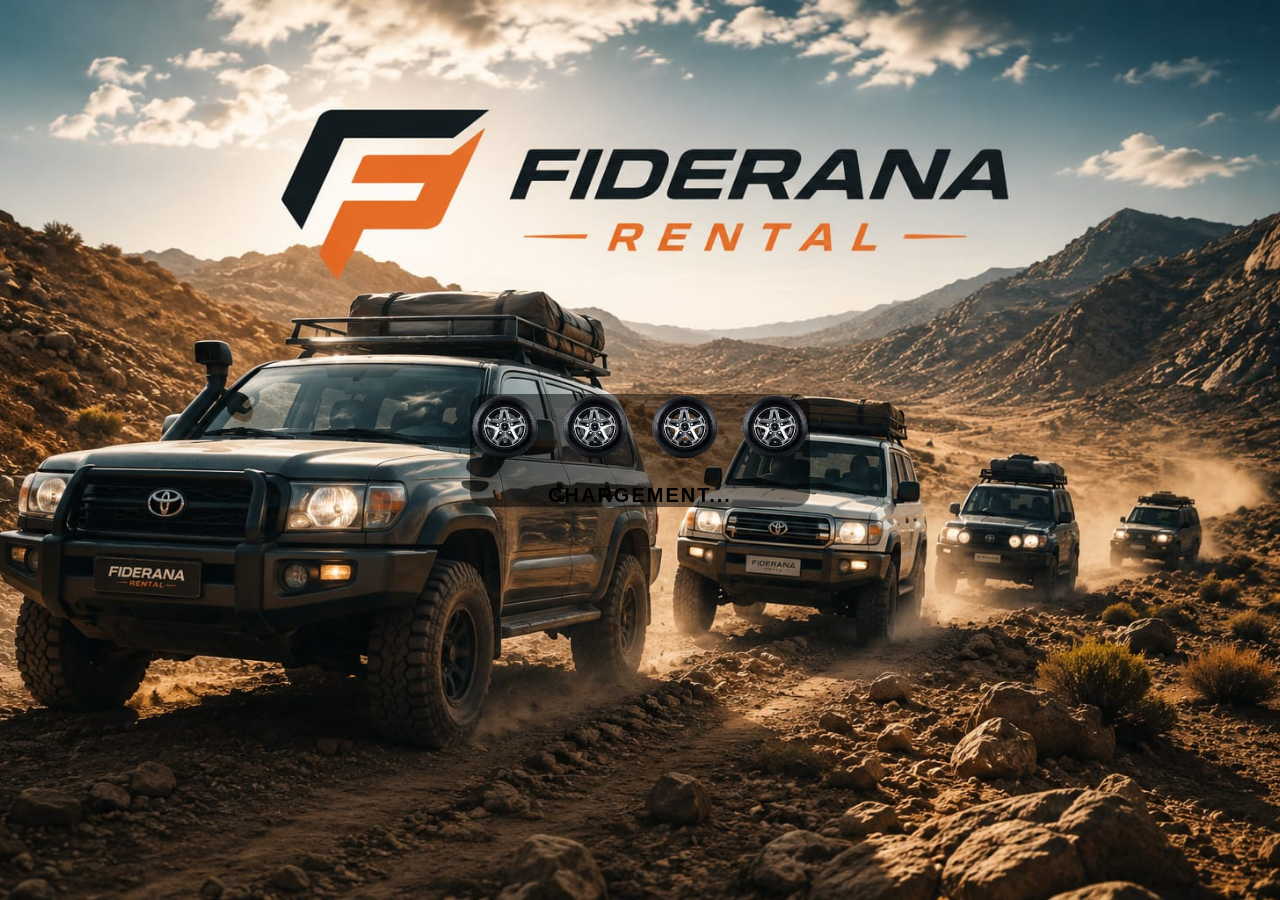
<file: index.html>
<!DOCTYPE html>
<html lang="fr">
<head>
    <meta charset="UTF-8">
    <meta name="viewport" content="width=device-width, initial-scale=1.0">
    <title>Chargement...</title>
    <link rel="stylesheet" href="chargement.css">
</head>
<body>
    <div class="loader-container">
        <div class="loader">
            <div class="wheel"></div>
            <div class="wheel"></div>
            <div class="wheel"></div>
            <div class="wheel"></div>
        </div>
        <p class="loading-text">CHARGEMENT...</p>
    </div>
    <script>
        setTimeout(()=> {
            window.location.href ="accueil.html"
        },5000);
    </script>
</body>
</html>
</file>
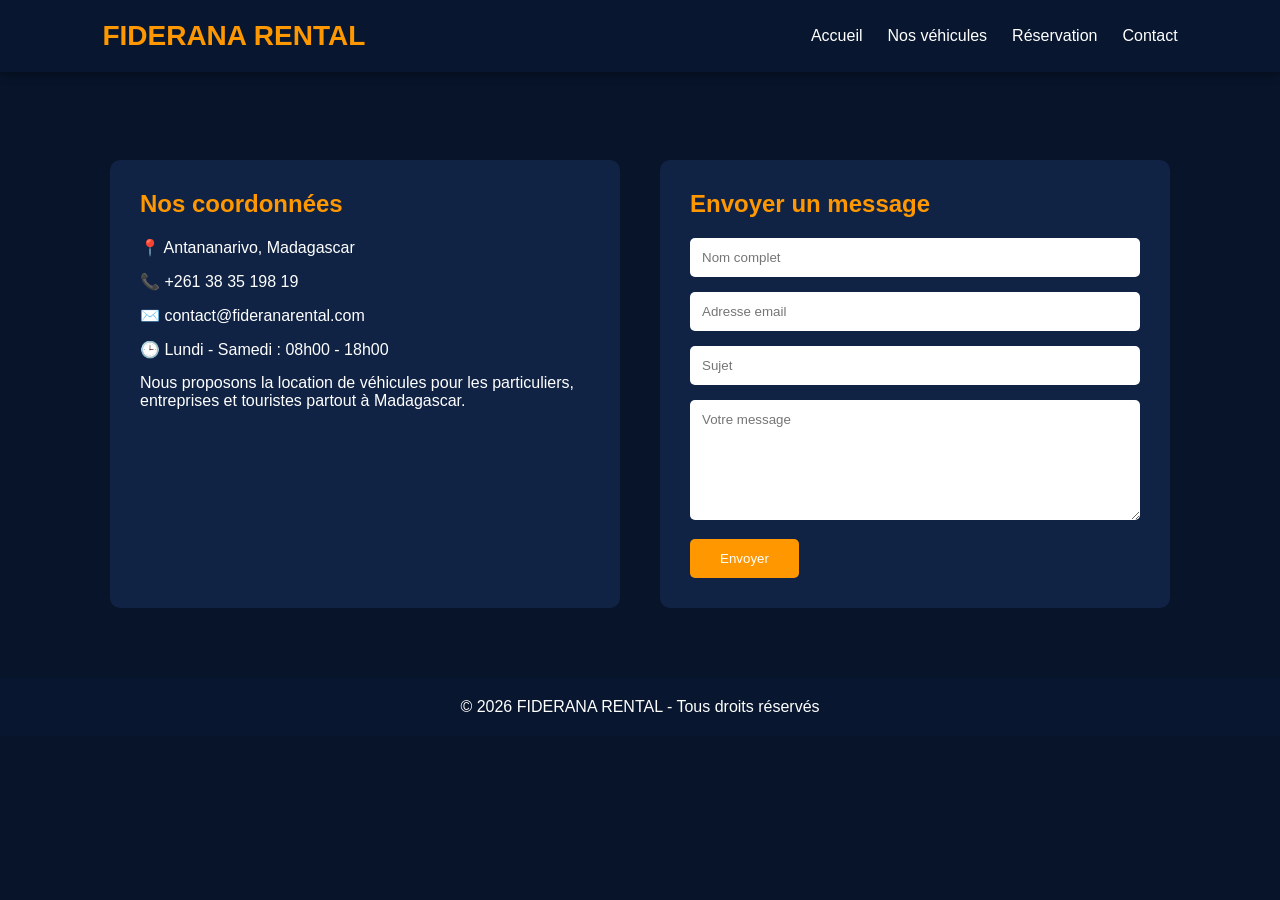
<file: contact.html>
<!DOCTYPE html>
<html lang="fr">
<head>
<meta charset="UTF-8">
<meta name="viewport" content="width=device-width, initial-scale=1.0">
<title>Contact - FISIHANA RENTAL</title>
<link rel="stylesheet" href="style.css">
<link rel="stylesheet" href="contact.css">


</head>

<body>

<header>
<div class="logo">FIDERANA RENTAL</div>

<nav>
    <a href="accueil.html">Accueil</a>
    <a href="véhicules.html">Nos véhicules</a>
    <a href="reservation.html">Réservation</a>
    <a href="contact.html">Contact</a>
</nav>
</header>

<div class="container">

    <div class="info">
        <h2>Nos coordonnées</h2>

        <p>📍 Antananarivo, Madagascar</p>

        <p>📞 +261 38 35 198 19</p>

        <p>✉️ contact@fideranarental.com</p>

        <p>🕒 Lundi - Samedi : 08h00 - 18h00</p>

        <p>
        Nous proposons la location de véhicules pour
        les particuliers, entreprises et touristes
        partout à Madagascar.
        </p>
    </div>

    <div class="formulaire">

        <h2>Envoyer un message</h2>

        <form>

            <input type="text" placeholder="Nom complet">

            <input type="email" placeholder="Adresse email">

            <input type="text" placeholder="Sujet">

            <textarea placeholder="Votre message"></textarea>

            <button type="submit">Envoyer</button>

        </form>

    </div>

</div>

<footer>
    © 2026 FIDERANA RENTAL - Tous droits réservés
</footer>

</body>
</html>
</file>
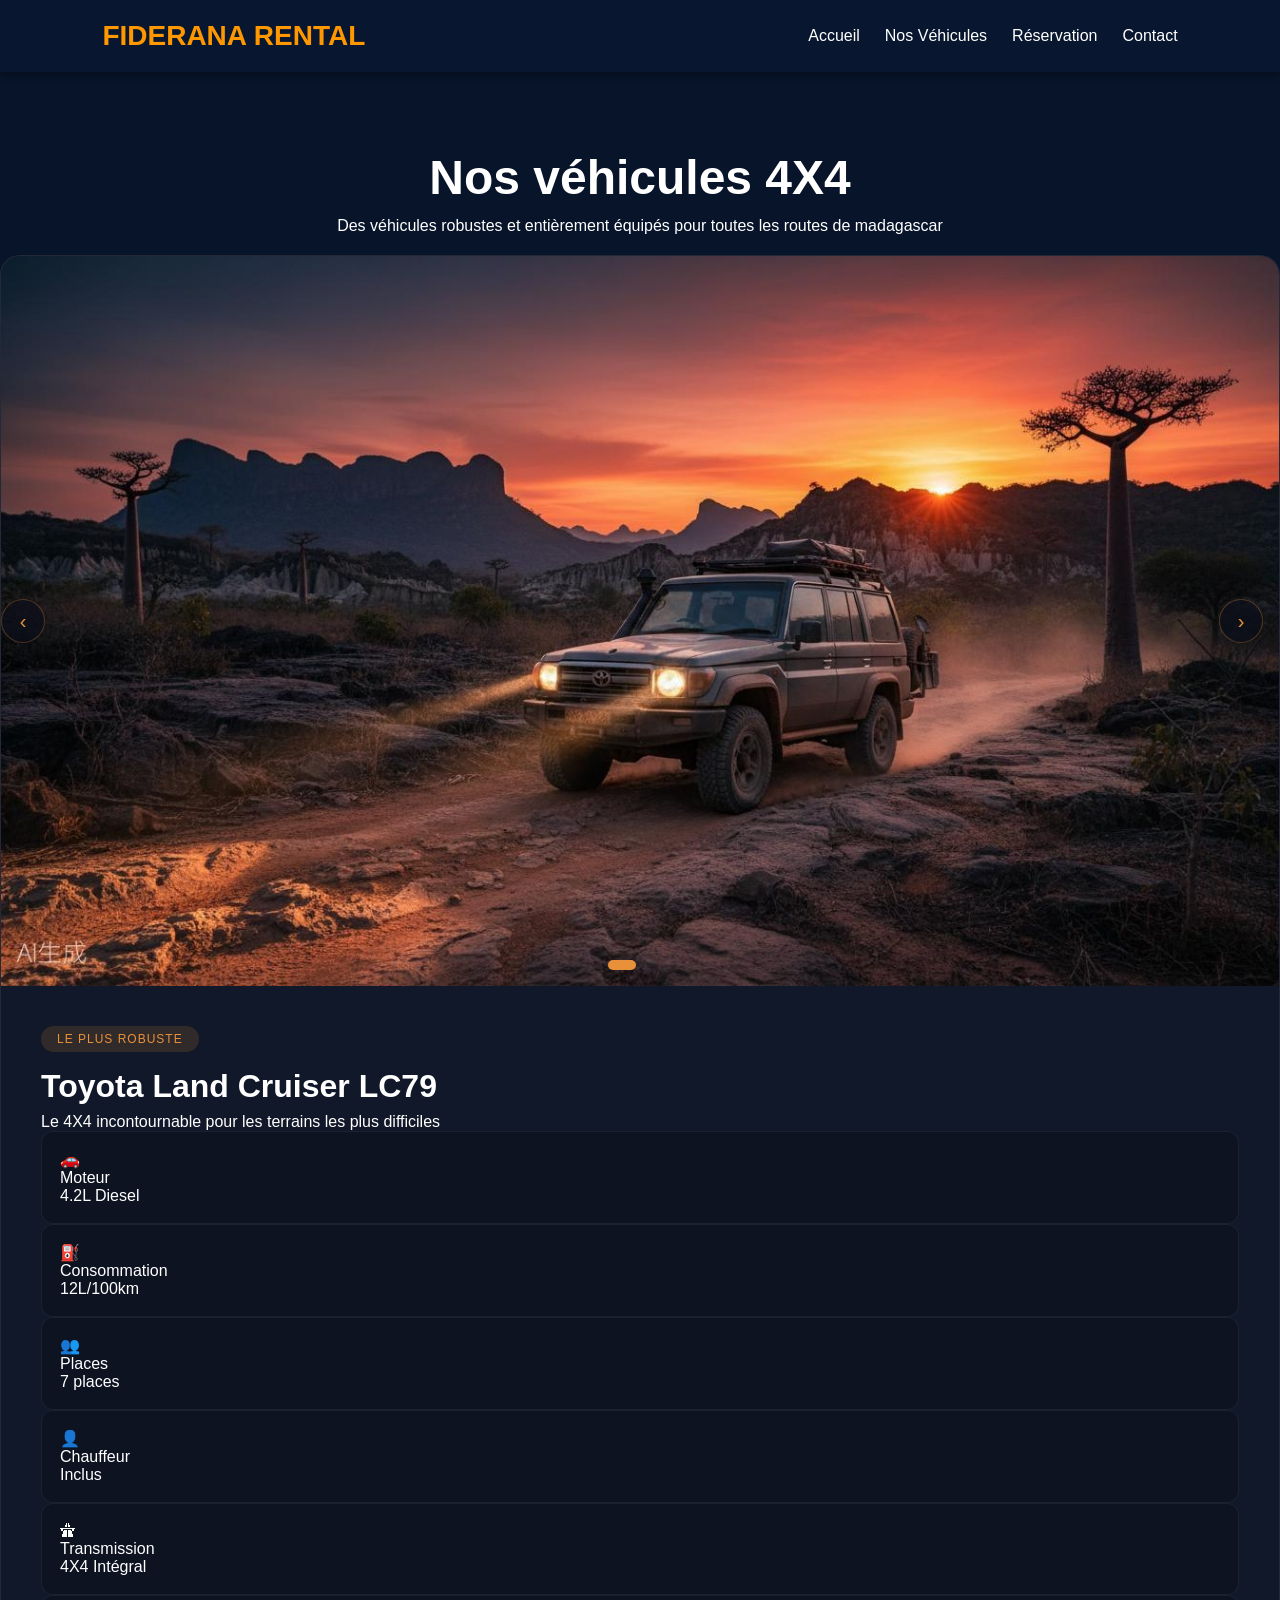
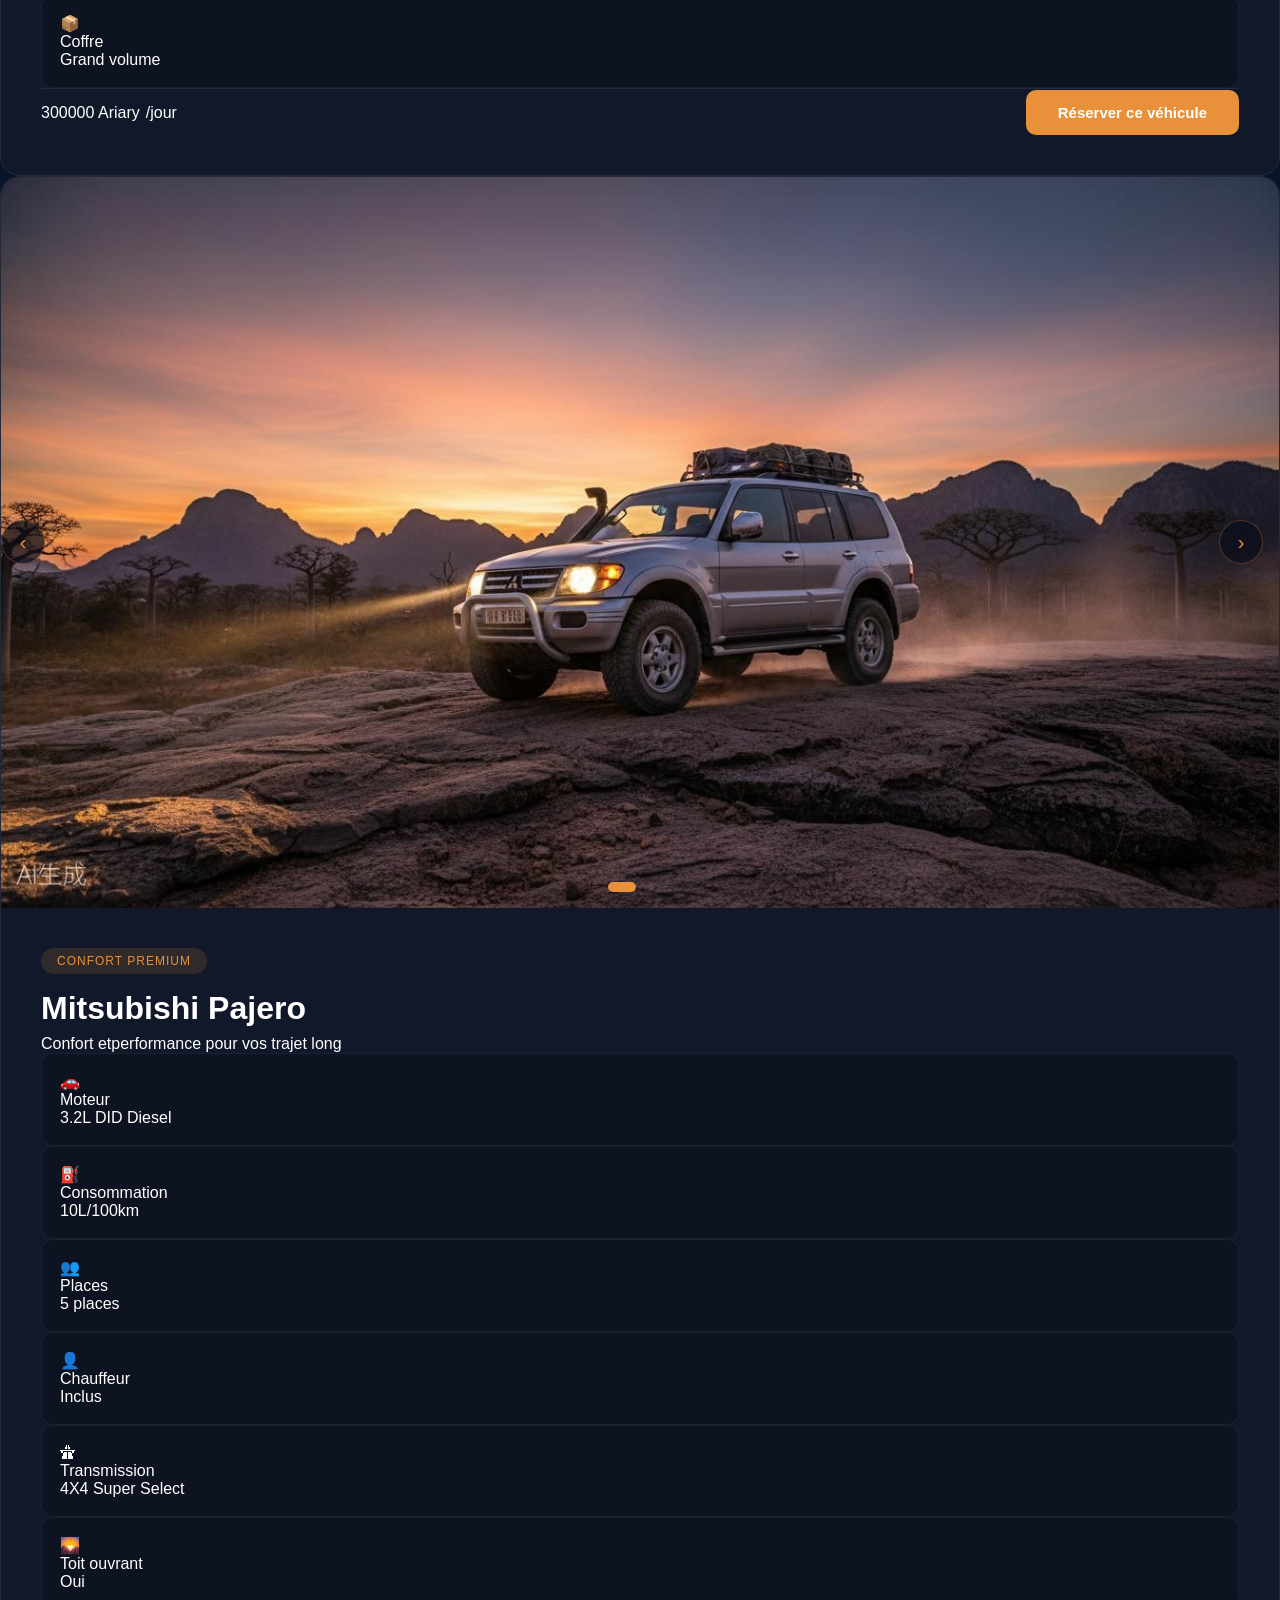
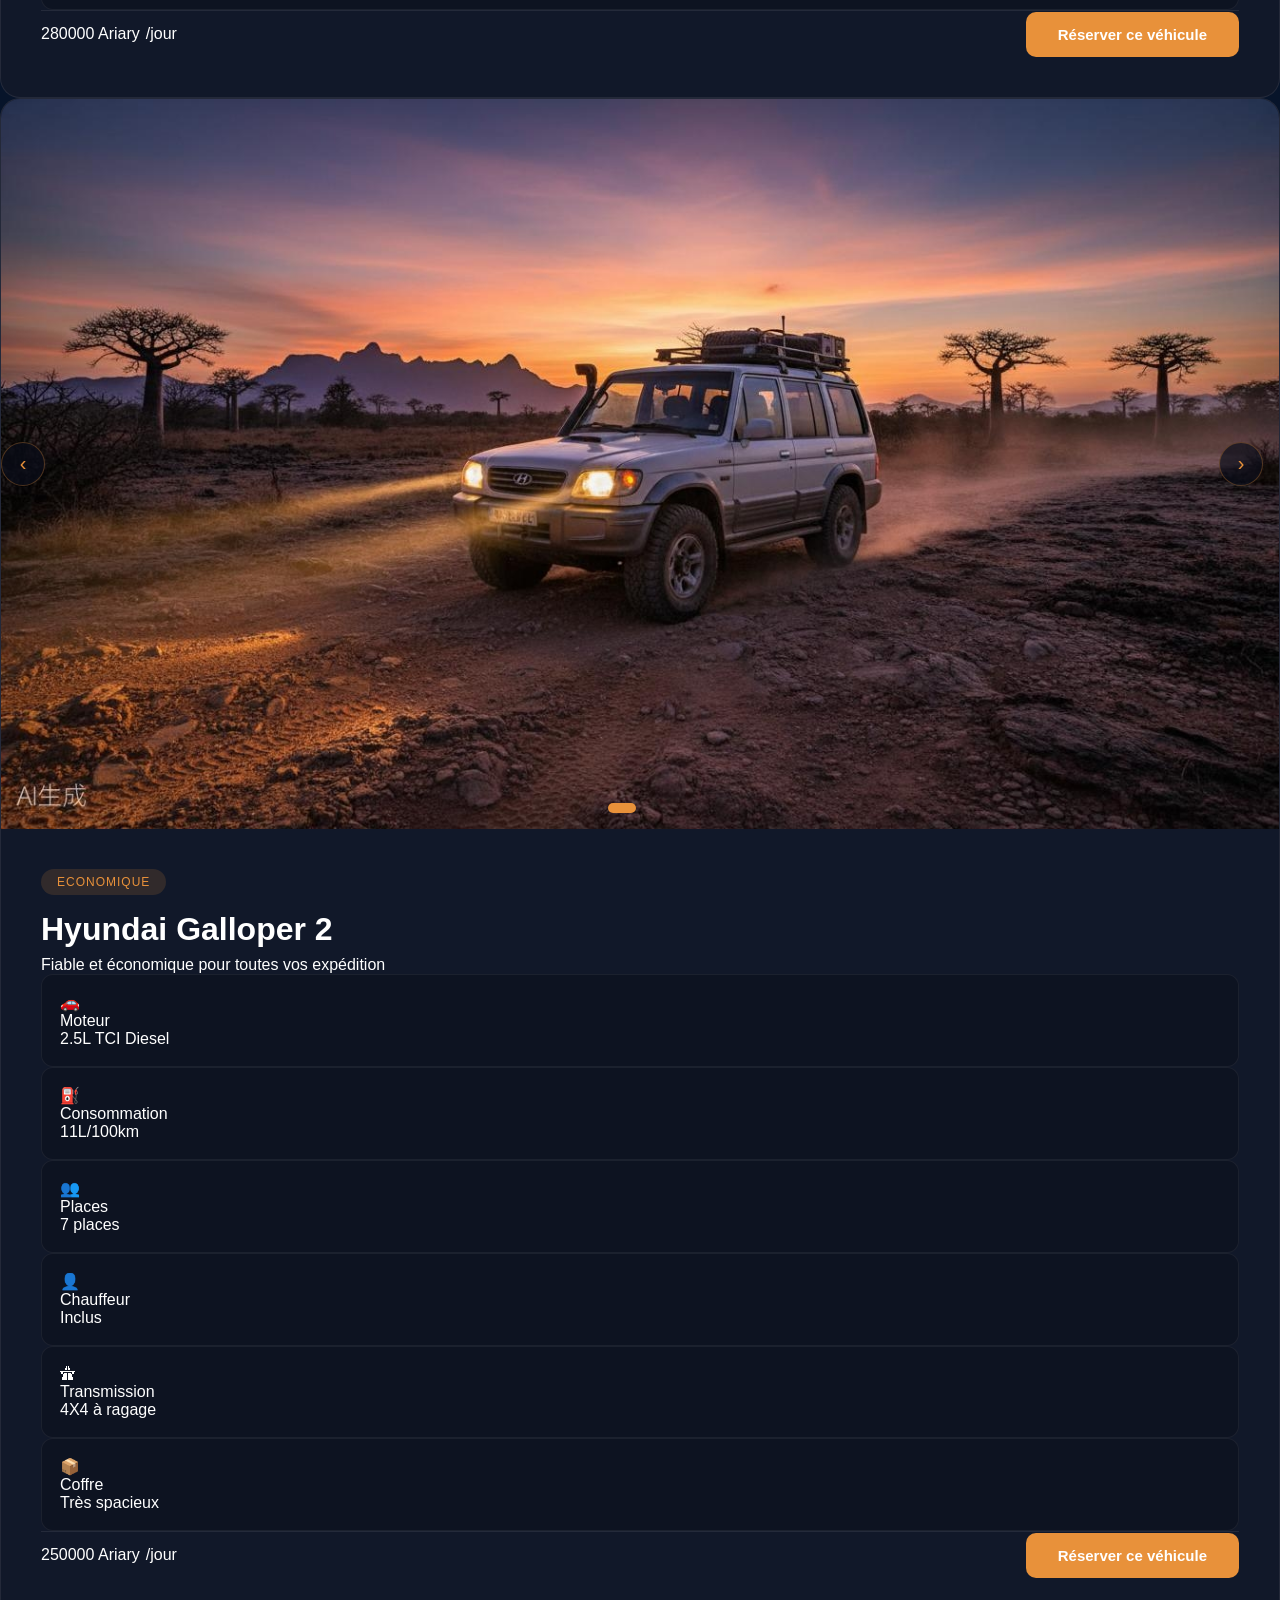
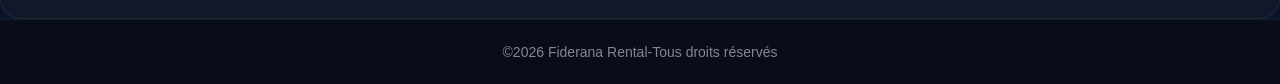
<file: véhicules.html>
<!DOCTYPE html>
<html lang="fr">
<head>
    <meta charset="UTF-8">
    <meta name="viewport" content="width=device-width, initial-scale=1.0">
    <title>Nos Véhicules</title>
    <link rel="stylesheet" href="style.css">
    <link rel="stylesheet" href="véhicules.css">
</head>
<body>
    <header>
         <div class="logo">
            FIDERANA RENTAL
        </div>

        <nav>
            <a href="accueil.html">Accueil</a>
            <a href="véhicules.html">Nos Véhicules</a>
            <a href="reservation.html">Réservation</a>
            <a href="contact.html">Contact</a>
        </nav>
        
    </header>
    <div class="page-title">
        <h1>Nos véhicules 4X4</h1>
        <p>Des véhicules robustes et entièrement équipés pour toutes les routes de madagascar </p>
    </div>
    <div class="vehicles-container">
        
        <div class="vehicle-card">
            <div class="slider-wrapper">
                <div class="slider" id="slider-toyota">
                    <img src="toyota-lc79-1.jpeg" alt="Toyota Land Cruiser LC79-Vue extérieure">
                    <img src="toyota-lc79-2.jpeg" alt="Toyota Land Cruiser LC79-Intérieur">
                    <img src="toyota-lc79-3.jpeg" alt="Toyota Land Cruiser LC79-Vue latérale">
                </div>
                <button class="slider-btn prev" onclick="moveSlide('slider-toyota',-1)">&#8249</button>
                <button class="slider-btn next" onclick="moveSlide('slider-toyota',1)">&#8250</button>
                <div class="slider-dots" id="dots-toyota">
                    <button class="slider-dot active" onclick="goToSlide('slider-toyota',0)"></button>
                    <button class="slider-dot" onclick="goToSlide('slider-toyota',1)"></button>
                    <button class="slider-dot" onclick="goToSlide('slider-toyota',2)"></button>
                </div>
            </div>
            <div class="vehicle-info">
                <span class="vehicle-badge">Le plus robuste</span>
                <h2>Toyota Land Cruiser LC79</h2>
                <p class="subtitle">Le 4X4 incontournable pour les terrains les plus difficiles</p>
                <div class="specs-grid">
                    <div class="spec-item">
                        <div class="spec-icon">&#128663</div>
                        <div class="spec-label">Moteur</div>
                        <div class="spec-value">4.2L Diesel</div>
                    </div>
                    <div class="spec-item">
                        <div class="spec-icon">&#9981</div>
                        <div class="spec-label">Consommation</div>
                        <div class="spec-value">12L/100km</div>
                    </div>
                    <div class="spec-item">
                        <div class="spec-icon">&#128101</div>
                        <div class="spec-label">Places</div>
                        <div class="spec-value">7 places</div>
                    </div>
                    <div class="spec-item">
                        <div class="spec-icon">&#128100</div>
                        <div class="spec-label">Chauffeur</div>
                        <div class="spec-value">Inclus</div>
                    </div>
                    <div class="spec-item">
                        <div class="spec-icon">&#128739</div>
                        <div class="spec-label">Transmission</div>
                        <div class="spec-value">4X4 Intégral</div>
                    </div>
                    <div class="spec-item">
                        <div class="spec-icon">&#128230</div>
                        <div class="spec-label">Coffre</div>
                        <div class="spec-value">Grand volume</div>
                    </div>
                </div>
                <div class="vehicle-footer">
                    <div class="price">
                        <span class="amount">300000 Ariary</span>
                        <span class="periode">/jour</span>
                    </div>
                    <a href="reservation.html" class="btn-reserve">Réserver ce véhicule</a>
                </div>
            </div>
        </div>
        
        
        <div class="vehicle-card">
            <div class="slider-wrapper">
                <div class="slider" id="slider-pajero">
                    <img src="mitsubishi-pajero-1.jpeg" alt="Mitsubishi Pajero-Vue extérieure">
                    <img src="mitsubishi-pajero-2.jpeg" alt="Mitsubishi Pajero-Intérieur">
                    <img src="mitsubishi-pajero-3.jpeg" alt="Mitsubishi Pajero-Vue arrière">
                </div>
                <button class="slider-btn prev" onclick="moveSlide('slider-pajero',-1)">&#8249</button>
                <button class="slider-btn next" onclick="moveSlide('slider-pajero',1)">&#8250</button>
                <div class="slider-dots" id="dots-pajero">
                    <button class="slider-dot active" onclick="goToSlide('slider-pajero',0)"></button>
                    <button class="slider-dot" onclick="goToSlide('slider-pajero',1)"></button>
                    <button class="slider-dot" onclick="goToSlide('slider-pajero',2)"></button>
                </div>
            </div>
            <div class="vehicle-info">
                <span class="vehicle-badge">Confort premium</span>
                <h2>Mitsubishi Pajero</h2>
                <p class="subtitle">Confort etperformance pour vos trajet long</p>
                <div class="specs-grid">
                    <div class="spec-item">
                        <div class="spec-icon">&#128663</div>
                        <div class="spec-label">Moteur</div>
                        <div class="spec-value">3.2L DID Diesel</div>
                    </div>
                    <div class="spec-item">
                        <div class="spec-icon">&#9981</div>
                        <div class="spec-label">Consommation</div>
                        <div class="spec-value">10L/100km</div>
                    </div>
                    <div class="spec-item">
                        <div class="spec-icon">&#128101</div>
                        <div class="spec-label">Places</div>
                        <div class="spec-value">5 places</div>
                    </div>
                    <div class="spec-item">
                        <div class="spec-icon">&#128100</div>
                        <div class="spec-label">Chauffeur</div>
                        <div class="spec-value">Inclus</div>
                    </div>
                    <div class="spec-item">
                        <div class="spec-icon">&#128739</div>
                        <div class="spec-label">Transmission</div>
                        <div class="spec-value">4X4 Super Select</div>
                    </div>
                    <div class="spec-item">
                        <div class="spec-icon">&#127748</div>
                        <div class="spec-label">Toit ouvrant</div>
                        <div class="spec-value">Oui</div>
                    </div>
                </div>
                <div class="vehicle-footer">
                    <div class="price">
                        <span class="amount">280000 Ariary</span>
                        <span class="periode">/jour</span>
                    </div>
                    <a href="reservation.html" class="btn-reserve">Réserver ce véhicule</a>
                </div>
            </div>
        </div>
        
        
        <div class="vehicle-card">
            <div class="slider-wrapper">
                <div class="slider" id="slider-galloper">
                    <img src="hyundai-galloper-1.jpeg" alt="Hyundai Galloper 2-Vue extérieure">
                    <img src="hyundai-galloper-2.jpeg" alt="Hyundai Galloper-Intérieur">
                    <img src="hyundai-galloper-3.jpeg" alt="Hyundai Galloper-Vue latérale">
                </div>
                <button class="slider-btn prev" onclick="moveSlide('slider-galloper',-1)">&#8249</button>
                <button class="slider-btn next" onclick="moveSlide('slider-galloper',1)">&#8250</button>
                <div class="slider-dots" id="dots-galloper">
                    <button class="slider-dot active" onclick="goToSlide('slider-galloper',0)"></button>
                    <button class="slider-dot" onclick="goToSlide('slider-galloper',1)"></button>
                    <button class="slider-dot" onclick="goToSlide('slider-galloper',2)"></button>
                </div>
            </div>
            <div class="vehicle-info">
                <span class="vehicle-badge">Economique</span>
                <h2>Hyundai Galloper 2</h2>
                <p class="subtitle">Fiable et économique pour toutes vos expédition</p>
                <div class="specs-grid">
                    <div class="spec-item">
                        <div class="spec-icon">&#128663</div>
                        <div class="spec-label">Moteur</div>
                        <div class="spec-value">2.5L TCI Diesel</div>
                    </div>
                    <div class="spec-item">
                        <div class="spec-icon">&#9981</div>
                        <div class="spec-label">Consommation</div>
                        <div class="spec-value">11L/100km</div>
                    </div>
                    <div class="spec-item">
                        <div class="spec-icon">&#128101</div>
                        <div class="spec-label">Places</div>
                        <div class="spec-value">7 places</div>
                    </div>
                    <div class="spec-item">
                        <div class="spec-icon">&#128100</div>
                        <div class="spec-label">Chauffeur</div>
                        <div class="spec-value">Inclus</div>
                    </div>
                    <div class="spec-item">
                        <div class="spec-icon">&#128739</div>
                        <div class="spec-label">Transmission</div>
                        <div class="spec-value">4X4 à ragage</div>
                    </div>
                    <div class="spec-item">
                        <div class="spec-icon">&#128230</div>
                        <div class="spec-label">Coffre</div>
                        <div class="spec-value">Très spacieux</div>
                    </div>
                </div>
                <div class="vehicle-footer">
                    <div class="price">
                        <span class="amount">250000 Ariary</span>
                        <span class="periode">/jour</span>
                    </div>
                    <a href="reservation.html" class="btn-reserve">Réserver ce véhicule</a>
                </div>
            </div>
        </div>
        
    </div>
    <footer>
        &copy;2026 Fiderana Rental-Tous droits réservés
    </footer>
    <script src="script.js"></script>
</body>
</html>
</file>
<file: chargement.css>
* {
    margin: 0;
    padding: 0;
    box-sizing: border-box;
    font-family: 'Poppins', sans-serif;
}

body {
    height: 100vh;
    background: url('photo.jpeg') no-repeat center center/cover;
    display: flex;
    justify-content: center;
    align-items: center;
}

.loader-container {
    text-align: center;
    background: rgba(0, 0, 0, 0.5);
    border-radius: 15px;
    backdurp-filter: blur(5px);
}

.loader {
    display: flex;
    gap: 20px;
    margin-bottom: 20px;
}

.wheel {
    width: 70px;
    height: 70px;
    background: url('roue.png') no-repeat center center/cover;
    animation: spin 1s linear infinite;
}

@keyframes spin {
    0% { transform: rotate(0deg); }
    100% { transform: rotate(360deg); }
}

.loading-text {
    color: afff;
    font-size: 20px;
    font-weight: 600;
    letter-spacing: 2px;
    animation: blink 1.5s infinite;
}

@keyframes blink {
    0%, 100% { opacity: 1; }
    50% { opacity: 0.5; }
}
</file>
<file: style.css>
*{
    margin:0;
    padding:0;
    box-sizing:border-box;
    font-family:'Poppins',sans-serif;
}

body{
    background:#07142a;
    color:white;
    padding-top:90px;
    min-height:100vh;
}

header{
    position:fixed;
    top:0;
    left:0;
    width:100%;
    z-index:1000;

    background:#08172f;
    padding:20px 8%;

    display:flex;
    justify-content:space-between;
    align-items:center;

    box-shadow:0 2px 10px rgba(0,0,0,.4);
}

.logo{
    font-size:28px;
    font-weight:bold;
    color:#ff9800;
}

nav{
    display:flex;
    gap:25px;
}

nav a{
    color:white;
    text-decoration:none;
    transition:.3s;
}

nav a:hover{
    color:#ff9800;
}

footer{
    text-align:center;
    padding:20px;
    background:#08172f;
    margin-top:40px;
}

@media(max-width:768px){

header{
    flex-direction:column;
    gap:15px;
}

nav{
    flex-wrap:wrap;
    justify-content:center;
}

body{
    padding-top:150px;
}

}
</file>
<file: contact.css>
.container{
max-width:1100px;
margin:50px auto;
padding:20px;
display:grid;
grid-template-columns:1fr 1fr;
gap:40px;
}

.info{
background:#102344;
padding:30px;
border-radius:10px;
}

.info h2{
color:#ff9800;
margin-bottom:20px;
}

.info p{
margin-bottom:15px;
}

.formulaire{
background:#102344;
padding:30px;
border-radius:10px;
}

.formulaire h2{
color:#ff9800;
margin-bottom:20px;
}

input, textarea{
width:100%;
padding:12px;
margin-bottom:15px;
border:none;
border-radius:5px;
}

textarea{
height:120px;
}

button{
background:#ff9800;
color:white;
padding:12px 30px;
border:none;
border-radius:5px;
cursor:pointer;
}

button:hover{
background:#e68a00;
}

footer{
text-align:center;
padding:20px;
background:#08172f;
margin-top:40px;
}

@media(max-width:768px){
.container{
grid-template-columns:1fr;
}
}
</file>
<file: véhicules.css>
.page-title{
    text-align: center;
    padding: 60px 20px 20px;
}
.page-title h1{
    font-size: 48px;
    font-weight: 900;
    color: #ffffff;
    margin-bottom: 12px;
}
.vehicle-card{
    min-height: 500px;
    background: rgba(20, 26, 42, 0.8);
    border-radius: 20px;
    overflow: hidden;
    border: 1px solid rgba(255, 255, 255, 0.08);
    display: grid;
    gap: 0;
}
.slider-wrapper{
    height: 100%;
    min-height: 450px;
    position: relative;
    overflow: hidden;
}
.slider{
    display: flex;
    transition: transform 0.5s ease;
    height: 100%;
}
.slider img{
    display: block;
    width: 100%;
    min-width: 100%;
    height: 100%;
    object-fit: cover;
}
.slider-btn{
    position: absolute;
    top: 50%;
    transform: translateY(-50%);
    background: rgba(10, 14, 26, 0.7);
    color: #e8913a;
    border: 1px solid rgba(232, 145, 58, 0.3);
    width: 44px;
    height: 44px;
    border-radius: 50%;
    cursor: pointer;
    font-size: 20px;
    display: flex;
    align-items: center;
    justify-content: center;
    transition: all 0.3s ease;
    z-index: 5;
}
.slider-btn:hover{
    background: rgba(232, 145, 58, 0.2);
    border-color: #e8913a;
}
.slider-btn.perv{
    left: 16px;
}
.slider-btn.next{
    right: 16px;
}
.slider-dots{
    position: absolute;
    bottom: 16px;
    left: 50%;
    transform: translateX(-50%);
    display: flex;
    gap: 8px;
    z-index: 5;
}
.slider-dot{
    width: 10px;
    height: 10px;
    border-radius: 50px;
    background: rgba(255, 255, 255, 0.04);
    cursor: pointer;
    transition: all 0.3s ease;
    border: none;
}
.slider-dot.active{
    background: #e8913a;
    width: 28px;
    border-radius: 5px;
}
.vehicle-info{
    padding: 40px;
    display: flex;
    flex-direction: column;
}
.vehicle-badge{
    display: inline-block;
    background: rgba(232, 145, 58, 0.15);
    color: #e8913a;
    padding: 6px 16px;
    border-radius: 20px;
    font-size: 12px;
    text-transform: uppercase;
    letter-spacing: 1px;
    margin-bottom: 16px;
    align-self: flex-start;
}
.vehicle-info h2{
    font-size: 32px;
    font-weight: 800;
    margin-bottom: 8px;
}
.vehicle-info.subtitle{
    font-size: 15px;
    color: rgba(255, 255, 255, 0.5);
    margin-bottom: 30px;
}
.spec-grid{
    display: grid;
    grid-template-columns: 1fr 1fr;
    gap: 16px;
    margin-bottom: 30px;
}
.spec-item{
    background: rgba(10, 14, 26, 0.5);
    border-radius: 12px;
    padding: 18px;
    border: 1px solid rgba(255, 255, 255, 0.06);
}
.spec-item.spec-icon{
    font-size: 22px;
    margin-bottom: 8px;
}
.spec-item.spec-label{
    font-size: 12px;
    color: rgba(255, 255, 255, 0.5);
    text-transform: uppercase;
    letter-spacing: 0.5px;
    margin-bottom: 4px;
}
.spec-item.spec-value{
    font-size: 16px;
    font-weight: 700;
    color: #ffffff;
}
.vehicle-footer{
    margin-top: auto;
    display: flex;
    align-items: center;
    justify-content: space-between;
    padding-top: 1px;
    border-top: 1px solid rgba(255, 255, 255, 0.08);
}
.price{
    display: flex;
    align-items: baseline;
    gap: 6px;
}
.price.amount{
    font-size: 28px;
    font-weight: 900;
    color: #e8913a;
}
.price-period{
    font-size: 14px;
    color: rgba(255, 255, 255, 0.5);
}
.btn-reserve{
    display: inline-block;
    background-color: #e8913a;
    color: #ffffff;
    text-decoration: none;
    padding: 14px 32px;
    border-radius: 10px;
    font-size: 15px;
    font-weight: 600;
    transition: all 0.3s ease;
}
.btn-reserve:hover{
    background-color: #f0a04f;
    transform: translateY(-2px);
}
footer{
    text-align: center;
    padding: 24px;
    background: 24px;
    background: rgba(10, 14, 26, 0.98);
    color: rgba(255, 255, 255, 0.5);
    font-size: 14px;
    border-top: 1px solid rgba(255, 255, 255, 0.05);
    margin-top: auto;
}

@media(max-width: 1024px){
    .vehicle-card{
        grid-template-columns: 1fr;
    }
    .slider-wrapper{
        min-height: 350px;
    }
    header{
        padding: 16px 30px;
    }
    nav{
        gap: 20px;
    }
}
@media(max-width: 640px){
    .page-title h1{
        font-size: 32px;
    }
    .vehicle-info{
        padding: 24px;
    }
    .specs-grid{
        grid-template-columns: 1fr;
    }
    .vehicle-footer{
        flex-direction: column;
        gap: 20px;
        align-items: stretch;
    }
    .btn-reserve{
        text-align: center;
    }
    header{
        flex-direction: column;
        gap: 16px;
        padding: 16px 20px;
    }
    .nav{
        flex-wrap: wrap;
        justify-content: center;
        gap: 16px;
    }
}
</file>
